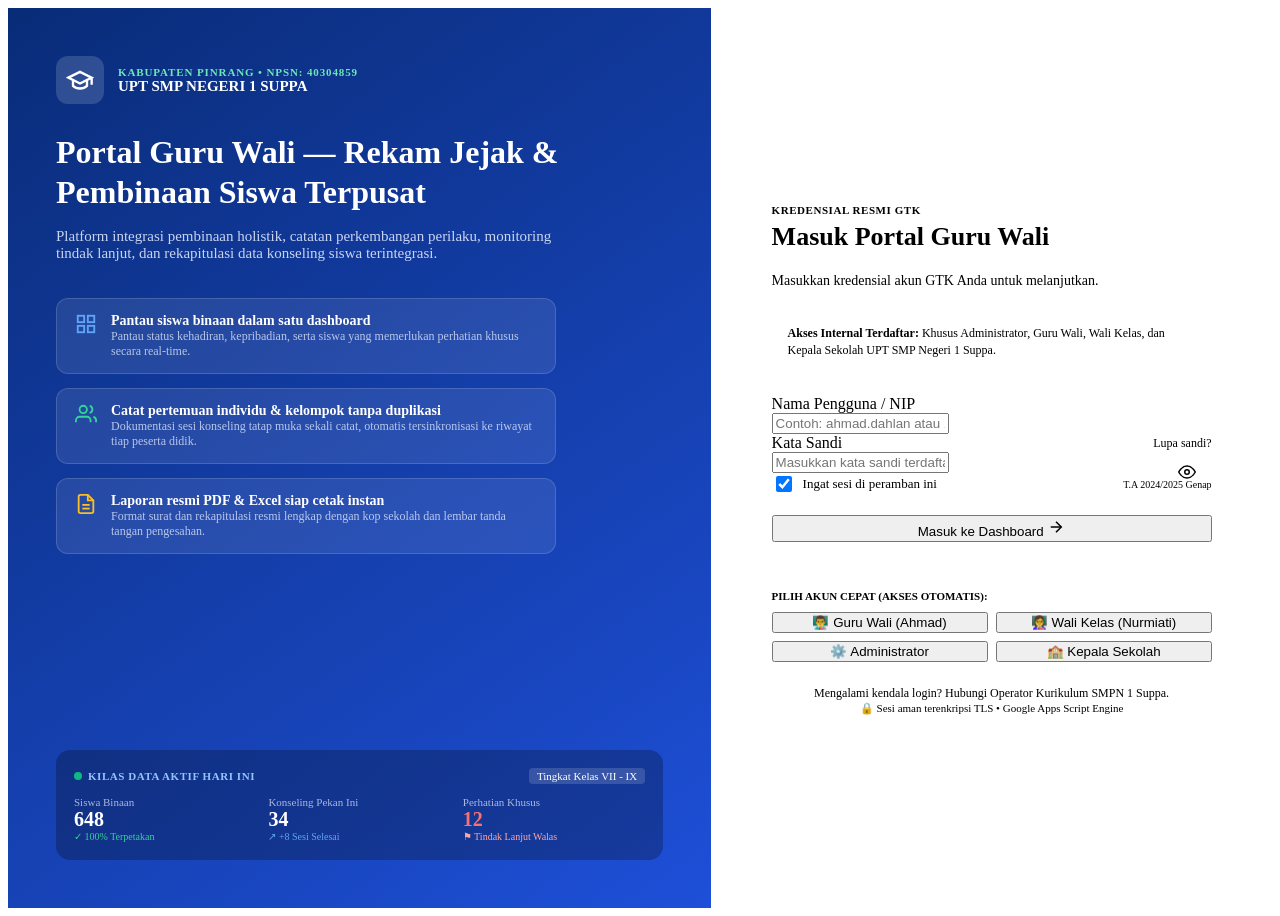
<file: Index.html>
<!DOCTYPE html>
<html lang="id">
<head>
  <base target="_top">
  <meta charset="UTF-8">
  <meta name="viewport" content="width=device-width, initial-scale=1.0">
  <title>Portal Guru Wali — UPT SMP Negeri 1 Suppa</title>
  <!-- Google Fonts: Poppins (Heading) & Inter (Body/Data) -->
  <link rel="preconnect" href="https://fonts.googleapis.com">
  <link rel="preconnect" href="https://fonts.gstatic.com" crossorigin>
  <link href="https://fonts.googleapis.com/css2?family=Inter:wght@300;400;500;600;700&family=Poppins:wght@500;600;700&display=swap" rel="stylesheet">
  
  <!-- Embedded Stylesheet -->
  <?!= include('Stylesheet'); ?>
</head>
<body>

  <!-- ========================================================
       1. LOGIN VIEW (SPLIT-SCREEN SESUAI GAMBAR STITCH)
       ======================================================== -->
  <div id="login-container" style="display: flex; min-height: 100vh; width: 100%;">
    <!-- Left Hero Panel (Desktop) -->
    <div class="login-left-panel" style="flex: 1.1; background: linear-gradient(145deg, #092C78 0%, #1E4FD8 100%); color: #FFFFFF; padding: 48px; display: flex; flex-direction: column; justify-content: space-between;">
      <div>
        <div style="display: flex; align-items: center; gap: 14px; margin-bottom: 28px;">
          <div style="width: 48px; height: 48px; background: rgba(255,255,255,0.15); border-radius: 12px; display: flex; align-items: center; justify-content: center;">
            <svg width="28" height="28" viewBox="0 0 24 24" fill="none" stroke="currentColor" stroke-width="2"><path d="M22 10v6M2 10l10-5 10 5-10 5z"/><path d="M6 12v5c3 3 9 3 12 0v-5"/></svg>
          </div>
          <div>
            <div style="font-size: 11px; font-weight: 700; letter-spacing: 0.08em; text-transform: uppercase; color: #6EE7B7;">KABUPATEN PINRANG • NPSN: 40304859</div>
            <div style="font-size: 15px; font-weight: 600;">UPT SMP NEGERI 1 SUPPA</div>
          </div>
        </div>

        <h1 style="font-size: 32px; font-weight: 700; line-height: 1.25; margin-bottom: 16px;">Portal Guru Wali — Rekam Jejak & Pembinaan Siswa Terpusat</h1>
        <p style="font-size: 15px; color: rgba(234, 240, 255, 0.85); margin-bottom: 36px; max-width: 520px;">Platform integrasi pembinaan holistik, catatan perkembangan perilaku, monitoring tindak lanjut, dan rekapitulasi data konseling siswa terintegrasi.</p>

        <!-- 3 Feature Highlights -->
        <div style="display: flex; flex-direction: column; gap: 14px; max-width: 500px;">
          <div style="background: rgba(255, 255, 255, 0.09); border: 1px solid rgba(255, 255, 255, 0.15); border-radius: 12px; padding: 14px 18px; display: flex; gap: 14px;">
            <div style="color: #60A5FA; flex-shrink: 0;"><svg width="22" height="22" viewBox="0 0 24 24" fill="none" stroke="currentColor" stroke-width="2"><rect x="3" y="3" width="7" height="7"/><rect x="14" y="3" width="7" height="7"/><rect x="14" y="14" width="7" height="7"/><rect x="3" y="14" width="7" height="7"/></svg></div>
            <div>
              <div style="font-weight: 600; font-size: 14px;">Pantau siswa binaan dalam satu dashboard</div>
              <div style="font-size: 12px; color: rgba(234, 240, 255, 0.75);">Pantau status kehadiran, kepribadian, serta siswa yang memerlukan perhatian khusus secara real-time.</div>
            </div>
          </div>

          <div style="background: rgba(255, 255, 255, 0.09); border: 1px solid rgba(255, 255, 255, 0.15); border-radius: 12px; padding: 14px 18px; display: flex; gap: 14px;">
            <div style="color: #34D399; flex-shrink: 0;"><svg width="22" height="22" viewBox="0 0 24 24" fill="none" stroke="currentColor" stroke-width="2"><path d="M17 21v-2a4 4 0 0 0-4-4H5a4 4 0 0 0-4 4v2"/><circle cx="9" cy="7" r="4"/><path d="M23 21v-2a4 4 0 0 0-3-3.87"/><path d="M16 3.13a4 4 0 0 1 0 7.75"/></svg></div>
            <div>
              <div style="font-weight: 600; font-size: 14px;">Catat pertemuan individu & kelompok tanpa duplikasi</div>
              <div style="font-size: 12px; color: rgba(234, 240, 255, 0.75);">Dokumentasi sesi konseling tatap muka sekali catat, otomatis tersinkronisasi ke riwayat tiap peserta didik.</div>
            </div>
          </div>

          <div style="background: rgba(255, 255, 255, 0.09); border: 1px solid rgba(255, 255, 255, 0.15); border-radius: 12px; padding: 14px 18px; display: flex; gap: 14px;">
            <div style="color: #FBBF24; flex-shrink: 0;"><svg width="22" height="22" viewBox="0 0 24 24" fill="none" stroke="currentColor" stroke-width="2"><path d="M14 2H6a2 2 0 0 0-2 2v16a2 2 0 0 0 2 2h12a2 2 0 0 0 2-2V8z"/><polyline points="14 2 14 8 20 8"/><line x1="16" y1="13" x2="8" y2="13"/><line x1="16" y1="17" x2="8" y2="17"/></svg></div>
            <div>
              <div style="font-weight: 600; font-size: 14px;">Laporan resmi PDF & Excel siap cetak instan</div>
              <div style="font-size: 12px; color: rgba(234, 240, 255, 0.75);">Format surat dan rekapitulasi resmi lengkap dengan kop sekolah dan lembar tanda tangan pengesahan.</div>
            </div>
          </div>
        </div>
      </div>

      <!-- Metric Footer Box -->
      <div style="background: rgba(0, 0, 0, 0.25); border-radius: 14px; padding: 18px; margin-top: 24px;">
        <div style="display: flex; justify-content: space-between; align-items: center; margin-bottom: 12px;">
          <div style="font-size: 11px; font-weight: 700; letter-spacing: 0.05em; color: #93C5FD; display: flex; align-items: center; gap: 6px;">
            <span style="width: 8px; height: 8px; border-radius: 50%; background: #10B981; display: inline-block;"></span>
            KILAS DATA AKTIF HARI INI
          </div>
          <span style="font-size: 11px; background: rgba(255,255,255,0.15); padding: 2px 8px; border-radius: 4px;">Tingkat Kelas VII - IX</span>
        </div>
        <div style="display: grid; grid-template-columns: repeat(3, 1fr); gap: 12px;">
          <div>
            <div style="font-size: 11px; color: rgba(234, 240, 255, 0.7);">Siswa Binaan</div>
            <div style="font-size: 20px; font-weight: 700;">648</div>
            <div style="font-size: 10px; color: #34D399;">✓ 100% Terpetakan</div>
          </div>
          <div>
            <div style="font-size: 11px; color: rgba(234, 240, 255, 0.7);">Konseling Pekan Ini</div>
            <div style="font-size: 20px; font-weight: 700;">34</div>
            <div style="font-size: 10px; color: #60A5FA;">↗ +8 Sesi Selesai</div>
          </div>
          <div>
            <div style="font-size: 11px; color: rgba(234, 240, 255, 0.7);">Perhatian Khusus</div>
            <div style="font-size: 20px; font-weight: 700; color: #F87171;">12</div>
            <div style="font-size: 10px; color: #FCA5A5;">⚑ Tindak Lanjut Walas</div>
          </div>
        </div>
      </div>
    </div>

    <!-- Right Login Card -->
    <div style="flex: 0.9; background: #FFFFFF; display: flex; align-items: center; justify-content: center; padding: 40px 32px;">
      <div style="max-width: 440px; width: 100%;">
        <div style="margin-bottom: 24px;">
          <span style="font-size: 11px; font-weight: 700; color: var(--primary); text-transform: uppercase; letter-spacing: 0.05em;">Kredensial Resmi GTK</span>
          <h2 style="font-size: 26px; font-weight: 700; color: var(--text-primary); margin-top: 4px;">Masuk Portal Guru Wali</h2>
          <p style="font-size: 14px; color: var(--text-secondary); margin-top: 4px;">Masukkan kredensial akun GTK Anda untuk melanjutkan.</p>
        </div>

        <div style="background: var(--surface-subtle); border-left: 4px solid var(--primary); padding: 12px 16px; border-radius: 6px; margin-bottom: 24px; font-size: 12px; color: var(--text-secondary); line-height: 1.4;">
          <strong>Akses Internal Terdaftar:</strong> Khusus Administrator, Guru Wali, Wali Kelas, dan Kepala Sekolah UPT SMP Negeri 1 Suppa.
        </div>

        <form id="form-login" onsubmit="handleLoginSubmit(event)">
          <div class="form-group">
            <label class="form-label" for="login-username">Nama Pengguna / NIP</label>
            <div style="position: relative;">
              <input type="text" id="login-username" class="form-input" placeholder="Contoh: ahmad.dahlan atau 197805122005011004" required autocomplete="username">
            </div>
          </div>

          <div class="form-group">
            <div style="display: flex; justify-content: space-between; align-items: center;">
              <label class="form-label" for="login-password">Kata Sandi</label>
              <a href="#" onclick="showForgotPasswordAlert(); return false;" style="font-size: 12px; color: var(--primary); text-decoration: none;">Lupa sandi?</a>
            </div>
            <div style="position: relative;">
              <input type="password" id="login-password" class="form-input" placeholder="Masukkan kata sandi terdaftar" required autocomplete="current-password">
              <button type="button" onclick="togglePasswordVisibility('login-password')" style="position: absolute; right: 10px; top: 10px; background: none; border: none; cursor: pointer; color: var(--text-muted);">
                <svg width="18" height="18" viewBox="0 0 24 24" fill="none" stroke="currentColor" stroke-width="2"><path d="M1 12s4-8 11-8 11 8 11 8-4 8-11 8-11-8-11-8z"/><circle cx="12" cy="12" r="3"/></svg>
              </button>
            </div>
          </div>

          <div style="display: flex; justify-content: space-between; align-items: center; margin-bottom: 20px;">
            <label style="display: flex; align-items: center; gap: 8px; font-size: 13px; color: var(--text-secondary); cursor: pointer;">
              <input type="checkbox" id="login-remember" checked style="accent-color: var(--primary); width: 16px; height: 16px;">
              Ingat sesi di peramban ini
            </label>
            <span class="badge badge-info" style="font-size: 10px;">T.A 2024/2025 Genap</span>
          </div>

          <button type="submit" id="btn-login-submit" class="btn btn-primary btn-lg" style="width: 100%;">
            <span>Masuk ke Dashboard</span>
            <svg width="18" height="18" viewBox="0 0 24 24" fill="none" stroke="currentColor" stroke-width="2"><line x1="5" y1="12" x2="19" y2="12"/><polyline points="12 5 19 12 12 19"/></svg>
          </button>
        </form>

        <!-- Quick Demo Switcher -->
        <div style="margin-top: 28px; padding-top: 20px; border-top: 1px solid var(--border);">
          <div style="font-size: 11px; font-weight: 700; color: var(--text-muted); text-transform: uppercase; margin-bottom: 10px;">Pilih Akun Cepat (Akses Otomatis):</div>
          <div style="display: grid; grid-template-columns: 1fr 1fr; gap: 8px;">
            <button type="button" class="btn btn-secondary btn-sm" onclick="quickFillLogin('ahmad.dahlan', 'guru123')">
              👨‍🏫 Guru Wali (Ahmad)
            </button>
            <button type="button" class="btn btn-secondary btn-sm" onclick="quickFillLogin('nurmiati.spd', 'walas123')">
              👩‍🏫 Wali Kelas (Nurmiati)
            </button>
            <button type="button" class="btn btn-secondary btn-sm" onclick="quickFillLogin('admin.kurikulum', 'admin123')">
              ⚙️ Administrator
            </button>
            <button type="button" class="btn btn-secondary btn-sm" onclick="quickFillLogin('syamsuddin.kepsek', 'kepsek123')">
              🏫 Kepala Sekolah
            </button>
          </div>
        </div>

        <div style="text-align: center; margin-top: 24px; font-size: 12px; color: var(--text-muted);">
          Mengalami kendala login? Hubungi Operator Kurikulum SMPN 1 Suppa.<br>
          <span style="font-size: 11px;">🔒 Sesi aman terenkripsi TLS • Google Apps Script Engine</span>
        </div>
      </div>
    </div>
  </div>

  <!-- ========================================================
       2. AUTHENTICATED APPLICATION SHELL
       ======================================================== -->
  <div id="app-shell" class="app-wrapper" style="display: none;">
    <!-- Dark Sidebar -->
    <aside class="sidebar">
      <div class="sidebar-brand">
        <div class="brand-icon">
          <svg width="22" height="22" viewBox="0 0 24 24" fill="none" stroke="currentColor" stroke-width="2.2"><path d="M22 10v6M2 10l10-5 10 5-10 5z"/><path d="M6 12v5c3 3 9 3 12 0v-5"/></svg>
        </div>
        <div>
          <div style="font-family: var(--font-heading); font-size: 16px; font-weight: 700; color: #FFFFFF; line-height: 1.1;">GuruWali</div>
          <div style="font-size: 11px; color: rgba(234, 240, 255, 0.65);">UPT SMPN 1 Suppa</div>
        </div>
      </div>

      <nav class="sidebar-nav">
        <a class="nav-item active" data-view="dashboard" onclick="navigateTo('dashboard')">
          <svg viewBox="0 0 24 24" fill="none" stroke="currentColor" stroke-width="2"><rect x="3" y="3" width="7" height="7"/><rect x="14" y="3" width="7" height="7"/><rect x="14" y="14" width="7" height="7"/><rect x="3" y="14" width="7" height="7"/></svg>
          <span>Dashboard</span>
        </a>

        <a class="nav-item" data-view="siswa" onclick="navigateTo('siswa')">
          <svg viewBox="0 0 24 24" fill="none" stroke="currentColor" stroke-width="2"><path d="M17 21v-2a4 4 0 0 0-4-4H5a4 4 0 0 0-4 4v2"/><circle cx="9" cy="7" r="4"/><path d="M23 21v-2a4 4 0 0 0-3-3.87"/><path d="M16 3.13a4 4 0 0 1 0 7.75"/></svg>
          <span>Data Siswa</span>
        </a>

        <a class="nav-item" data-view="kelas" onclick="navigateTo('kelas')">
          <svg viewBox="0 0 24 24" fill="none" stroke="currentColor" stroke-width="2"><path d="M4 19.5A2.5 2.5 0 0 1 6.5 17H20"/><path d="M6.5 2H20v20H6.5A2.5 2.5 0 0 1 4 19.5v-15A2.5 2.5 0 0 1 6.5 2z"/></svg>
          <span>Data Kelas</span>
        </a>

        <a class="nav-item" data-view="penugasan" onclick="navigateTo('penugasan')">
          <svg viewBox="0 0 24 24" fill="none" stroke="currentColor" stroke-width="2"><path d="M16 21v-2a4 4 0 0 0-4-4H5a4 4 0 0 0-4 4v2"/><circle cx="8.5" cy="7" r="4"/><line x1="20" y1="8" x2="20" y2="14"/><line x1="23" y1="11" x2="17" y2="11"/></svg>
          <span>Penugasan</span>
        </a>

        <a class="nav-item" data-view="pertemuan" onclick="navigateTo('pertemuan')">
          <svg viewBox="0 0 24 24" fill="none" stroke="currentColor" stroke-width="2"><path d="M21 15a2 2 0 0 1-2 2H7l-4 4V5a2 2 0 0 1 2-2h14a2 2 0 0 1 2 2z"/></svg>
          <span>Pertemuan Murid</span>
        </a>

        <a class="nav-item" data-view="perkembangan" onclick="navigateTo('perkembangan')">
          <svg viewBox="0 0 24 24" fill="none" stroke="currentColor" stroke-width="2"><polyline points="22 12 18 12 15 21 9 3 6 12 2 12"/></svg>
          <span>Perkembangan Siswa</span>
        </a>

        <a class="nav-item" data-view="laporan" onclick="navigateTo('laporan')">
          <svg viewBox="0 0 24 24" fill="none" stroke="currentColor" stroke-width="2"><path d="M14 2H6a2 2 0 0 0-2 2v16a2 2 0 0 0 2 2h12a2 2 0 0 0 2-2V8z"/><polyline points="14 2 14 8 20 8"/><line x1="16" y1="13" x2="8" y2="13"/><line x1="16" y1="17" x2="8" y2="17"/></svg>
          <span>Laporan</span>
        </a>

        <a class="nav-item" data-view="berkas" onclick="navigateTo('berkas')">
          <svg viewBox="0 0 24 24" fill="none" stroke="currentColor" stroke-width="2"><path d="M22 19a2 2 0 0 1-2 2H4a2 2 0 0 1-2-2V5a2 2 0 0 1 2-2h5l2 3h9a2 2 0 0 1 2 2z"/></svg>
          <span>Berkas / Dokumen</span>
        </a>

        <a class="nav-item" data-view="pengaturan" onclick="navigateTo('pengaturan')">
          <svg viewBox="0 0 24 24" fill="none" stroke="currentColor" stroke-width="2"><circle cx="12" cy="12" r="3"/><path d="M19.4 15a1.65 1.65 0 0 0 .33 1.82l.06.06a2 2 0 0 1 0 2.83 2 2 0 0 1-2.83 0l-.06-.06a1.65 1.65 0 0 0-1.82-.33 1.65 1.65 0 0 0-1 1.51V21a2 2 0 0 1-2 2 2 2 0 0 1-2-2v-.09A1.65 1.65 0 0 0 9 19.4a1.65 1.65 0 0 0-1.82.33l-.06.06a2 2 0 0 1-2.83 0 2 2 0 0 1 0-2.83l.06-.06a1.65 1.65 0 0 0 .33-1.82 1.65 1.65 0 0 0-1.51-1H3a2 2 0 0 1-2-2 2 2 0 0 1 2-2h.09A1.65 1.65 0 0 0 4.6 9a1.65 1.65 0 0 0-.33-1.82l-.06-.06a2 2 0 0 1 0-2.83 2 2 0 0 1 2.83 0l.06.06a1.65 1.65 0 0 0 1.82.33H9a1.65 1.65 0 0 0 1-1.51V3a2 2 0 0 1 2-2 2 2 0 0 1 2 2v.09a1.65 1.65 0 0 0 1 1.51 1.65 1.65 0 0 0 1.82-.33l.06-.06a2 2 0 0 1 2.83 0 2 2 0 0 1 0 2.83l-.06.06a1.65 1.65 0 0 0-.33 1.82V9a1.65 1.65 0 0 0 1.51 1H21a2 2 0 0 1 2 2 2 2 0 0 1-2 2h-.09a1.65 1.65 0 0 0-1.51 1z"/></svg>
          <span>Pengaturan</span>
        </a>
      </nav>

      <!-- Sidebar Footer -->
      <div class="sidebar-footer">
        <div style="background: rgba(255, 255, 255, 0.06); padding: 10px 12px; border-radius: 8px; display: flex; align-items: center; justify-content: space-between;">
          <div>
            <div style="font-size: 10px; color: rgba(234, 240, 255, 0.6); text-transform: uppercase;">TAHUN AJARAN</div>
            <div style="font-size: 12px; font-weight: 600; color: #6EE7B7;">2024/2025 Genap</div>
          </div>
          <svg width="16" height="16" viewBox="0 0 24 24" fill="none" stroke="#6EE7B7" stroke-width="2"><rect x="3" y="4" width="18" height="18" rx="2" ry="2"/><line x1="16" y1="2" x2="16" y2="6"/><line x1="8" y1="2" x2="8" y2="6"/><line x1="3" y1="10" x2="21" y2="10"/></svg>
        </div>

        <div style="display: flex; align-items: center; justify-content: space-between; padding-top: 4px;">
          <div style="display: flex; align-items: center; gap: 10px; overflow: hidden;">
            <div id="sidebar-avatar" style="width: 34px; height: 34px; border-radius: 50%; background: #1E4FD8; display: flex; align-items: center; justify-content: center; font-weight: bold; color: white; font-size: 13px; flex-shrink: 0;">AD</div>
            <div style="overflow: hidden;">
              <div id="sidebar-user-name" style="font-size: 13px; font-weight: 600; white-space: nowrap; overflow: hidden; text-overflow: ellipsis;">Drs. H. Ahmad Dahlan</div>
              <div id="sidebar-user-role" style="font-size: 11px; color: rgba(234, 240, 255, 0.6);">Guru Wali</div>
            </div>
          </div>
          <button type="button" onclick="handleLogout()" title="Keluar" style="background: none; border: none; color: rgba(234, 240, 255, 0.6); cursor: pointer; padding: 4px;">
            <svg width="18" height="18" viewBox="0 0 24 24" fill="none" stroke="currentColor" stroke-width="2"><path d="M9 21H5a2 2 0 0 1-2-2V5a2 2 0 0 1 2-2h4"/><polyline points="16 17 21 12 16 7"/><line x1="21" y1="12" x2="9" y2="12"/></svg>
          </button>
        </div>
      </div>
    </aside>

    <!-- Main Content Area -->
    <main class="main-content">
      <!-- Global Header -->
      <header class="global-header">
        <div class="breadcrumb">
          <div style="width: 28px; height: 28px; background: var(--primary-container); border-radius: 6px; display: flex; align-items: center; justify-content: center; color: var(--primary);">
            <svg width="16" height="16" viewBox="0 0 24 24" fill="none" stroke="currentColor" stroke-width="2"><path d="M22 10v6M2 10l10-5 10 5-10 5z"/><path d="M6 12v5c3 3 9 3 12 0v-5"/></svg>
          </div>
          <span style="font-weight: 500;">Portal Guru Wali</span>
          <span>›</span>
          <span id="breadcrumb-current" style="color: var(--text-primary); font-weight: 600;">Dashboard & Monitoring</span>
        </div>

        <div class="header-search">
          <svg style="position: absolute; left: 12px; top: 11px; color: var(--text-muted);" width="16" height="16" viewBox="0 0 24 24" fill="none" stroke="currentColor" stroke-width="2"><circle cx="11" cy="11" r="8"/><line x1="21" y1="21" x2="16.65" y2="16.65"/></svg>
          <input type="text" id="global-search-input" placeholder="Cari NISN, nama siswa, atau kelas... (⌘K)" onkeyup="handleGlobalSearch(event)">
        </div>

        <div class="header-actions">
          <!-- Notification Bell -->
          <div style="position: relative;">
            <button type="button" onclick="toggleNotificationDrawer()" class="btn btn-ghost" style="padding: 8px; border-radius: 50%; position: relative;">
              <svg width="20" height="20" viewBox="0 0 24 24" fill="none" stroke="currentColor" stroke-width="2"><path d="M18 8A6 6 0 0 0 6 8c0 7-3 9-3 9h18s-3-2-3-9"/><path d="M13.73 21a2 2 0 0 1-3.46 0"/></svg>
              <span id="notif-badge-count" style="position: absolute; top: 4px; right: 4px; background: var(--status-critical); color: white; border-radius: 50%; width: 16px; height: 16px; font-size: 10px; font-weight: bold; display: flex; align-items: center; justify-content: center;">3</span>
            </button>
          </div>

          <!-- User Profile Dropdown Pill -->
          <div style="display: flex; align-items: center; gap: 10px; padding: 4px 10px; background: var(--surface-subtle); border-radius: var(--radius-full); border: 1px solid var(--border);">
            <div id="header-avatar" style="width: 32px; height: 32px; border-radius: 50%; background: var(--primary); color: white; display: flex; align-items: center; justify-content: center; font-weight: bold; font-size: 12px;">AD</div>
            <div style="line-height: 1.2;">
              <div id="header-user-name" style="font-size: 13px; font-weight: 600;">Drs. H. Ahmad Dahlan, M.Pd</div>
              <div id="header-user-nip" style="font-size: 11px; color: var(--text-secondary);">NIP 197805122005011004</div>
            </div>
            <svg width="14" height="14" viewBox="0 0 24 24" fill="none" stroke="currentColor" stroke-width="2"><polyline points="6 9 12 15 18 9"/></svg>
          </div>
        </div>
      </header>

      <!-- Dynamic Views Container -->
      <div id="view-container" class="page-container">
        <!-- Content dynamically rendered by Javascript.html -->
      </div>
    </main>
  </div>

  <!-- ========================================================
       3. MODALS CONTAINER (SESUAI PRD & STITCH)
       ======================================================== -->
  <div id="modal-container"></div>

  <!-- Toast Notification Container -->
  <div id="toast-container" style="position: fixed; bottom: 24px; right: 24px; z-index: 200; display: flex; flex-direction: column; gap: 8px;"></div>

  <!-- Embedded Client-Side JavaScript Logic -->
  <?!= include('Javascript'); ?>
</body>
</html>
</file>
